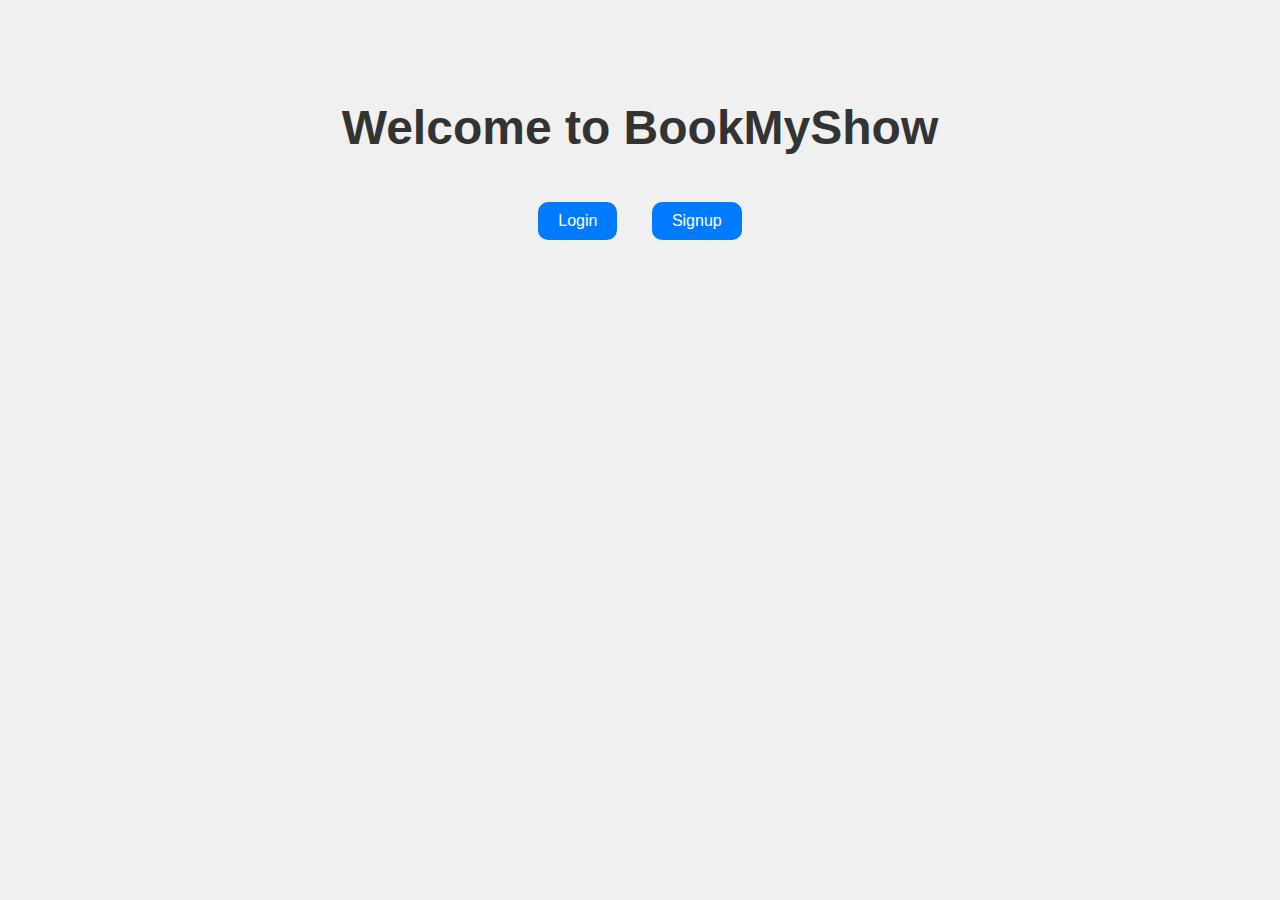
<file: src/main/resources/static/index.html>
<!DOCTYPE html>
<html>
<head>
    <title>BookMyShow - Home</title>
    <style>
        body {
            text-align: center;
            font-family: Arial;
            background-color: #f0f0f0;
            margin-top: 100px;
        }
        h1 {
            font-size: 3em;
            color: #333;
        }
        button {
            padding: 10px 20px;
            margin: 15px;
            font-size: 16px;
            border-radius: 10px;
            border: none;
            background-color: #007bff;
            color: white;
            cursor: pointer;
        }
        button:hover {
            background-color: #0056b3;
        }
    </style>
</head>
<body>
    <h1>Welcome to BookMyShow</h1>
    <button onclick="location.href='login.html'">Login</button>
    <button onclick="location.href='signup.html'">Signup</button>
</body>
</html>
</file>
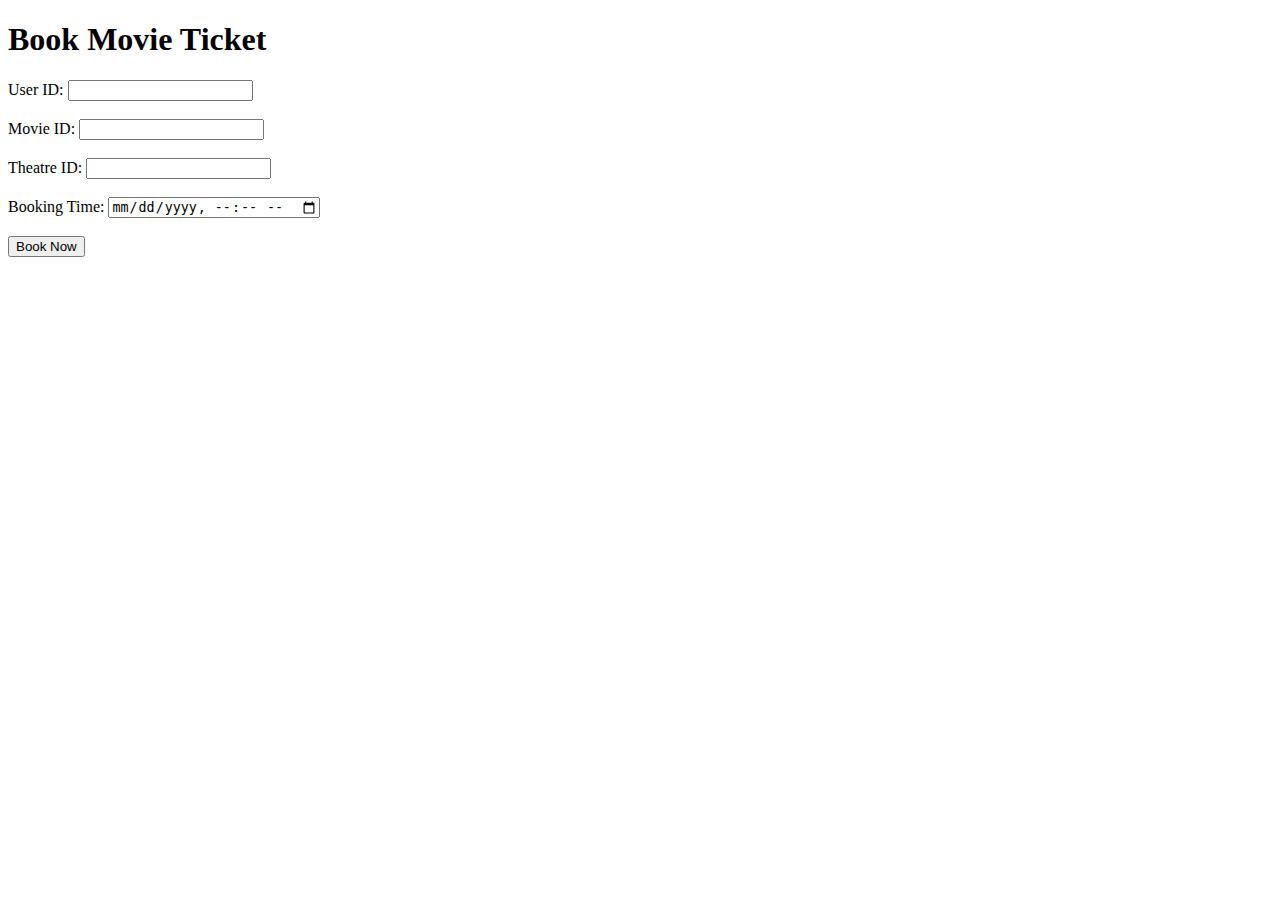
<file: booking.html>
<!DOCTYPE html>
<html lang="en">
<head>
    <meta charset="UTF-8">
    <title>Book Movie Ticket</title>
</head>
<body>
    <h1>Book Movie Ticket</h1>
    <form method="POST" action="/api/bookings">
        <label for="userId">User ID:</label>
        <input type="number" id="userId" name="userId" required><br><br>

        <label for="movieId">Movie ID:</label>
        <input type="number" id="movieId" name="movieId" required><br><br>

        <label for="theatreId">Theatre ID:</label>
        <input type="number" id="theatreId" name="theatreId" required><br><br>

        <label for="bookingTime">Booking Time:</label>
        <input type="datetime-local" id="bookingTime" name="bookingTime" required><br><br>

        <button type="submit">Book Now</button>
    </form>
</body>
</html>
</file>
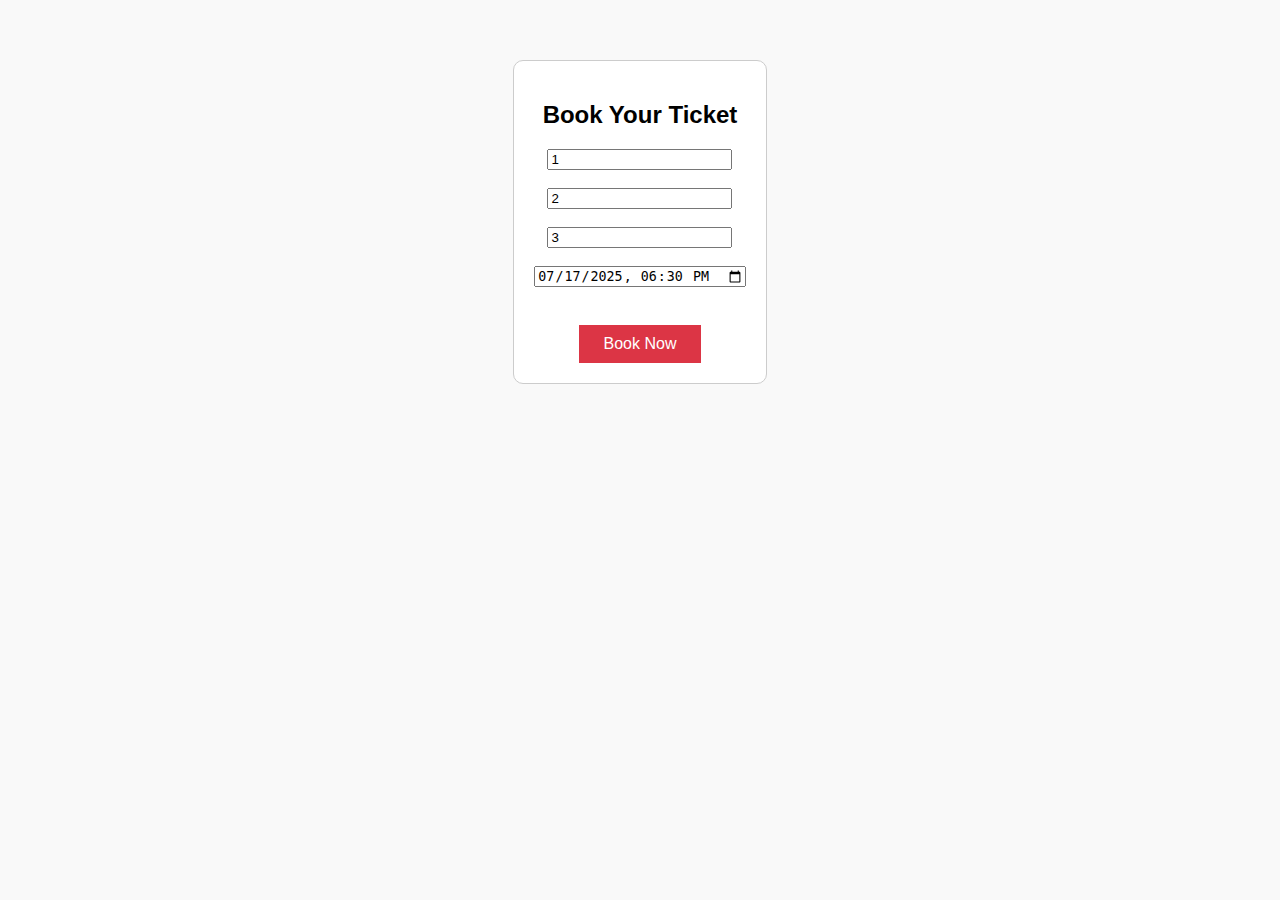
<file: src/main/resources/static/booking.html>
<!DOCTYPE html>
<html>
<head>
    <title>Booking - BookMyShow</title>
    <style>
        body {
            background: #f9f9f9;
            font-family: 'Segoe UI', sans-serif;
            text-align: center;
            margin-top: 60px;
        }
        .card {
            display: inline-block;
            background: #fff;
            padding: 20px;
            border-radius: 10px;
            border: 1px solid #ccc;
        }
        button {
            margin-top: 20px;
            padding: 10px 25px;
            background-color: #dc3545;
            color: white;
            border: none;
            cursor: pointer;
            font-size: 16px;
        }
    </style>
</head>
<body>
    <div class="card">
        <h2>Book Your Ticket</h2>
        <form id="bookingForm">
            <input type="number" id="userId" placeholder="User ID" value="1" required><br><br>
            <input type="text" id="movieTitle" placeholder="Movie Title" value="2" required><br><br>
            <input type="number" id="theatreId" placeholder="Theatre ID" value="3" required><br><br>
            <input type="datetime-local" id="bookingTime" value="2025-07-17T18:30:00" required><br><br>
            <button type="submit">Book Now</button>
        </form>
        <div id="message"></div>
    </div>
    <script>
        document.getElementById('bookingForm').onsubmit = async function(e) {
            e.preventDefault();
            const userId = document.getElementById('userId').value;
            const movieTitle = document.getElementById('movieTitle').value;
            const theatreId = document.getElementById('theatreId').value;
            const bookingTime = document.getElementById('bookingTime').value;

            const response = await fetch('http://localhost:8080/api/bookings', {
                method: 'POST',
                headers: { 'Content-Type': 'application/json' },
                body: JSON.stringify({
                    userId: Number(userId),
                    movieTitle: movieTitle,
                    theatreId: Number(theatreId),
                    bookingTime: bookingTime
                })
            });

            const msgDiv = document.getElementById('message');
            if (response.ok) {
                msgDiv.innerHTML = '<span style="color:green;">Booking successful!</span>';
                setTimeout(() => window.location.href = 'movie.html', 1500);
            } else {
                const error = await response.text();
                msgDiv.innerHTML = '<span style="color:red;">' + error + '</span>';
            }
        };
    </script>
</body>
</html>
</file>
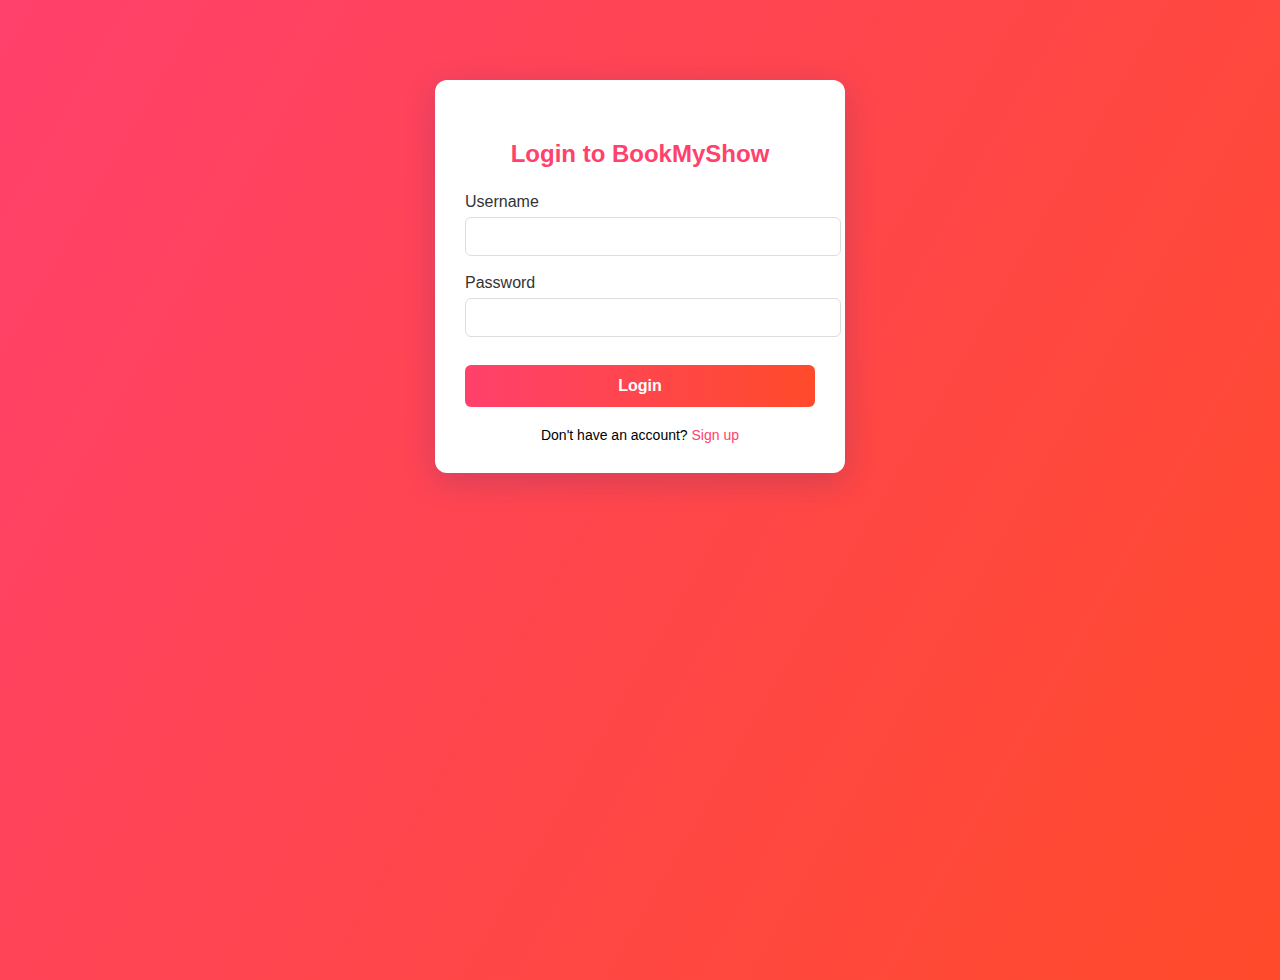
<file: src/main/resources/static/login.html>
<!DOCTYPE html>
<html lang="en">
<head>
    <meta charset="UTF-8">
    <title>Login - BookMyShow</title>
    <meta name="viewport" content="width=device-width, initial-scale=1">
    <style>
        body {
            background: linear-gradient(120deg, #ff416c, #ff4b2b);
            font-family: 'Segoe UI', Arial, sans-serif;
            margin: 0;
            padding: 0;
            min-height: 100vh;
        }
        .container {
            width: 350px;
            margin: 80px auto;
            background: #fff;
            border-radius: 12px;
            box-shadow: 0 8px 32px 0 rgba(31, 38, 135, 0.2);
            padding: 40px 30px 30px 30px;
            text-align: center;
        }
        .container h2 {
            margin-bottom: 25px;
            color: #ff416c;
        }
        .input-group {
            margin-bottom: 18px;
            text-align: left;
        }
        .input-group label {
            display: block;
            margin-bottom: 6px;
            color: #333;
            font-weight: 500;
        }
        .input-group input {
            width: 100%;
            padding: 10px 12px;
            border: 1px solid #ddd;
            border-radius: 6px;
            font-size: 15px;
            transition: border 0.2s;
        }
        .input-group input:focus {
            border: 1.5px solid #ff416c;
            outline: none;
        }
        button {
            width: 100%;
            padding: 12px;
            background: linear-gradient(90deg, #ff416c, #ff4b2b);
            color: #fff;
            border: none;
            border-radius: 6px;
            font-size: 16px;
            font-weight: bold;
            cursor: pointer;
            margin-top: 10px;
            transition: background 0.2s;
        }
        button:hover {
            background: linear-gradient(90deg, #ff4b2b, #ff416c);
        }
        .message {
            margin-top: 18px;
            font-size: 15px;
        }
        .error {
            color: #d8000c;
        }
        .success {
            color: #388e3c;
        }
        .signup-link {
            margin-top: 20px;
            font-size: 14px;
        }
        .signup-link a {
            color: #ff416c;
            text-decoration: none;
            font-weight: 500;
        }
        .signup-link a:hover {
            text-decoration: underline;
        }
    </style>
</head>
<body>
    <div class="container">
        <h2>Login to BookMyShow</h2>
        <form id="loginForm">
            <div class="input-group">
                <label for="username">Username</label>
                <input type="text" id="username" required autocomplete="username" />
            </div>
            <div class="input-group">
                <label for="password">Password</label>
                <input type="password" id="password" required autocomplete="current-password" />
            </div>
            <button type="submit">Login</button>
        </form>
        <div id="message" class="message"></div>
        <div class="signup-link">
            Don't have an account? <a href="signup.html">Sign up</a>
        </div>
    </div>
    <script>
        document.getElementById('loginForm').onsubmit = async function(e) {
            e.preventDefault();
            const username = document.getElementById('username').value;
            const password = document.getElementById('password').value;
            const response = await fetch('/api/auth/login', {
                method: 'POST',
                headers: { 'Content-Type': 'application/json' },
                body: JSON.stringify({ username, password })
            });
            const result = await response.json();
            const msgDiv = document.getElementById('message');
            if (response.ok && result.token) {
                msgDiv.innerHTML = '<span class="success">Login successful! Redirecting...</span>';
                setTimeout(() => {
                    window.location.href = "home.html"; // Change to your actual home page
                }, 1000);
            } else {
                msgDiv.innerHTML = '<span class="error">' + (result.token || 'Invalid username or password') + '</span>';
            }
        };
    </script>
</body>
</html>
</file>
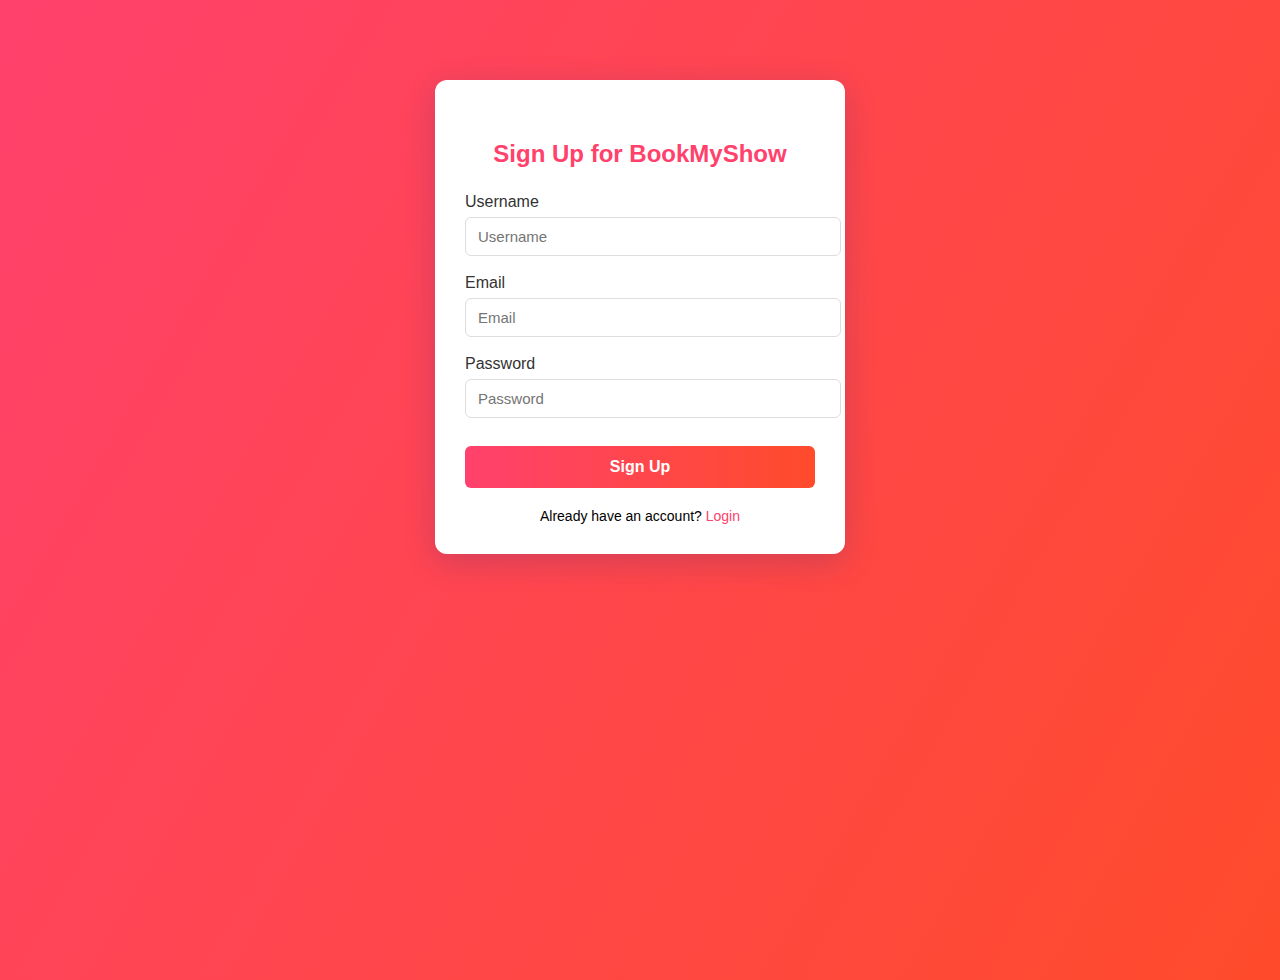
<file: src/main/resources/static/signup.html>
<!DOCTYPE html>
<html lang="en">
<head>
    <meta charset="UTF-8">
    <title>Sign Up - BookMyShow</title>
    <meta name="viewport" content="width=device-width, initial-scale=1">
    <style>
        body {
            background: linear-gradient(120deg, #ff416c, #ff4b2b);
            font-family: 'Segoe UI', Arial, sans-serif;
            margin: 0;
            padding: 0;
            min-height: 100vh;
        }
        .container {
            width: 350px;
            margin: 80px auto;
            background: #fff;
            border-radius: 12px;
            box-shadow: 0 8px 32px 0 rgba(31, 38, 135, 0.2);
            padding: 40px 30px 30px 30px;
            text-align: center;
        }
        .container h2 {
            margin-bottom: 25px;
            color: #ff416c;
        }
        .input-group {
            margin-bottom: 18px;
            text-align: left;
        }
        .input-group label {
            display: block;
            margin-bottom: 6px;
            color: #333;
            font-weight: 500;
        }
        .input-group input {
            width: 100%;
            padding: 10px 12px;
            border: 1px solid #ddd;
            border-radius: 6px;
            font-size: 15px;
            transition: border 0.2s;
        }
        .input-group input:focus {
            border: 1.5px solid #ff416c;
            outline: none;
        }
        button {
            width: 100%;
            padding: 12px;
            background: linear-gradient(90deg, #ff416c, #ff4b2b);
            color: #fff;
            border: none;
            border-radius: 6px;
            font-size: 16px;
            font-weight: bold;
            cursor: pointer;
            margin-top: 10px;
            transition: background 0.2s;
        }
        button:hover {
            background: linear-gradient(90deg, #ff4b2b, #ff416c);
        }
        .message {
            margin-top: 18px;
            font-size: 15px;
        }
        .error {
            color: #d8000c;
        }
        .success {
            color: #388e3c;
        }
        .login-link {
            margin-top: 20px;
            font-size: 14px;
        }
        .login-link a {
            color: #ff416c;
            text-decoration: none;
            font-weight: 500;
        }
        .login-link a:hover {
            text-decoration: underline;
        }
    </style>
</head>
<body>
    <div class="container">
        <h2>Sign Up for BookMyShow</h2>
        <form id="signupForm">
            <div class="input-group">
                <label for="username">Username</label>
                <input type="text" id="username" placeholder="Username" required autocomplete="username" />
            </div>
            <div class="input-group">
                <label for="email">Email</label>
                <input type="email" id="email" placeholder="Email" required autocomplete="email" />
            </div>
            <div class="input-group">
                <label for="password">Password</label>
                <input type="password" id="password" placeholder="Password" required autocomplete="new-password" />
            </div>
            <button type="submit">Sign Up</button>
        </form>
        <div id="message" class="message"></div>
        <div class="login-link">
            Already have an account? <a href="login.html">Login</a>
        </div>
    </div>
    <!-- To access this signup page, open your browser and go to: -->
    <!-- http://localhost:8080/signup.html -->
    <script>
        document.getElementById('signupForm').onsubmit = async function(e) {
            e.preventDefault();
            const username = document.getElementById('username').value;
            const email = document.getElementById('email').value;
            const password = document.getElementById('password').value;
            const response = await fetch('/api/auth/register', {
                method: 'POST',
                headers: { 'Content-Type': 'application/json' },
                body: JSON.stringify({ username, email, password })
            });
            const msgDiv = document.getElementById('message');
            if (response.ok) {
                msgDiv.innerHTML = '<span class="success">Signup successful! <a href="login.html">Login now</a></span>';
            } else {
                const result = await response.text();
                msgDiv.innerHTML = '<span class="error">' + result + '</span>';
            }
        };
    </script>
</body>
</html>
</file>
